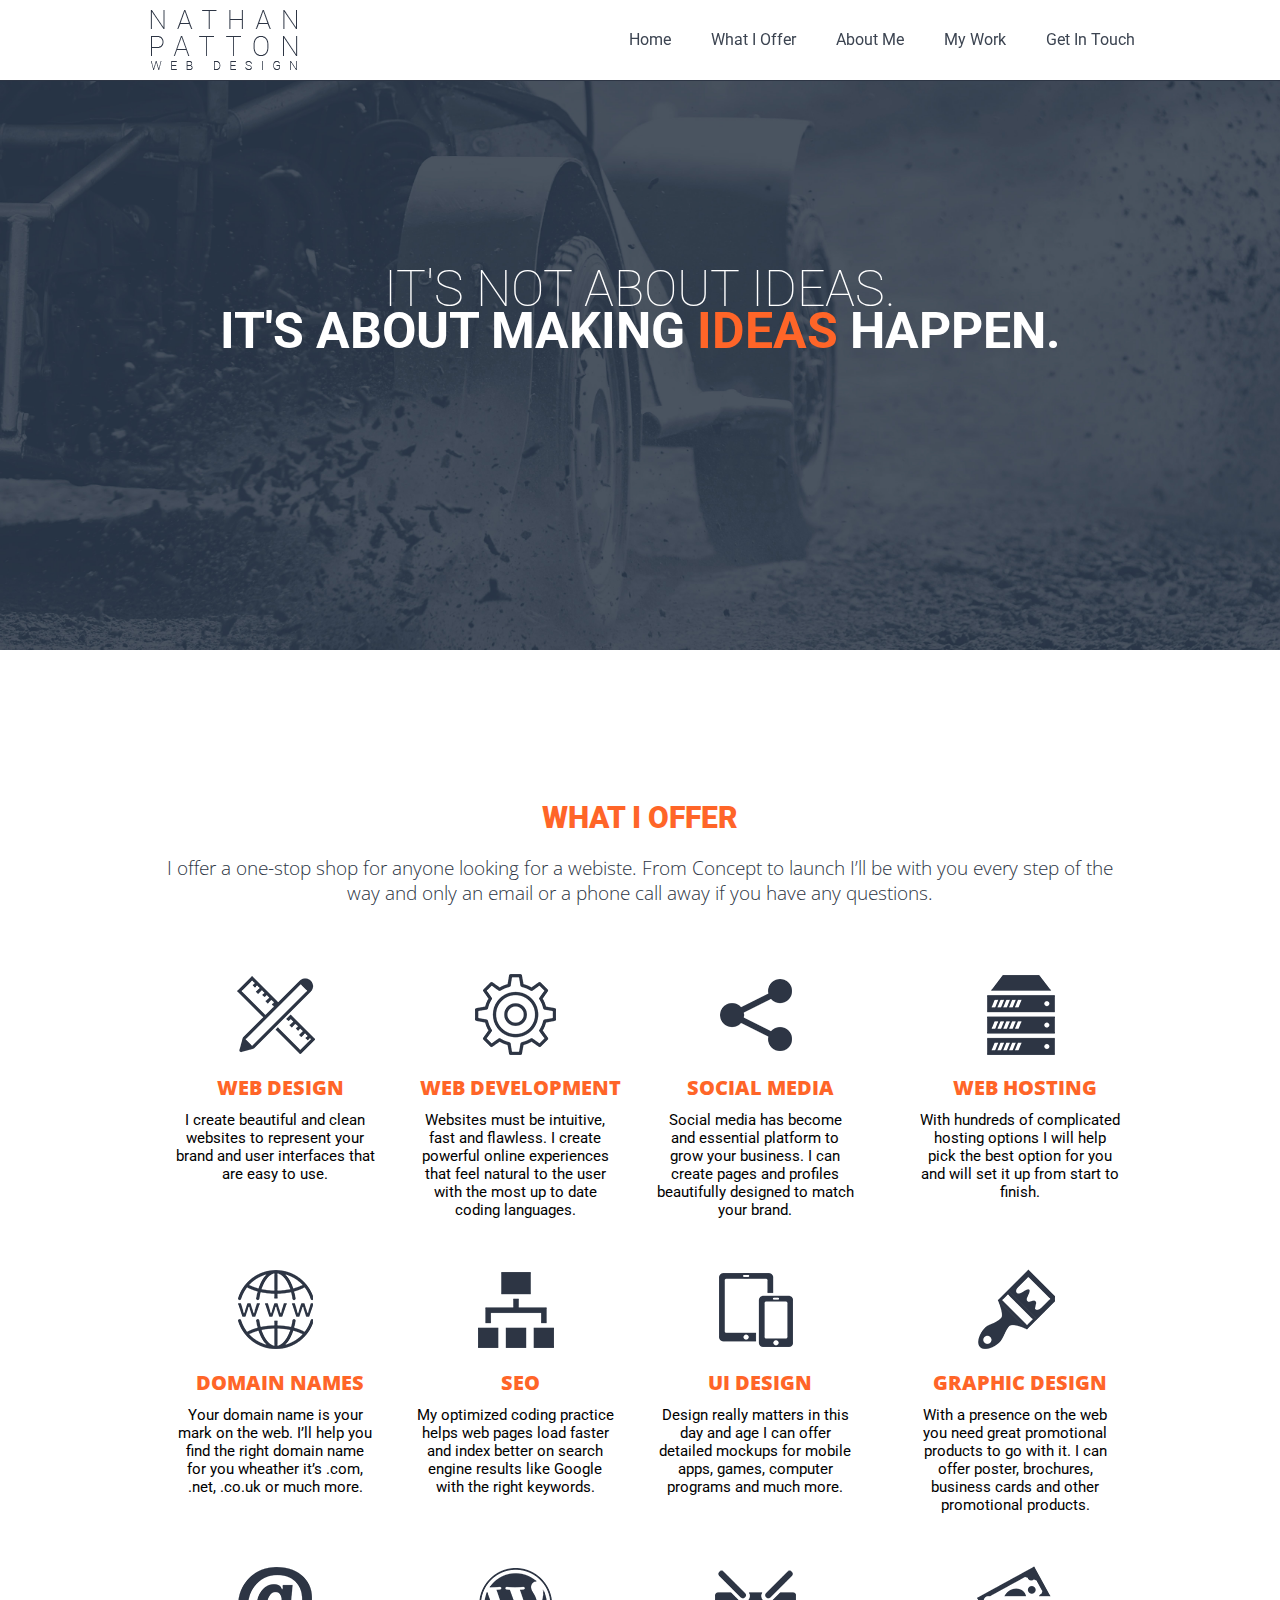
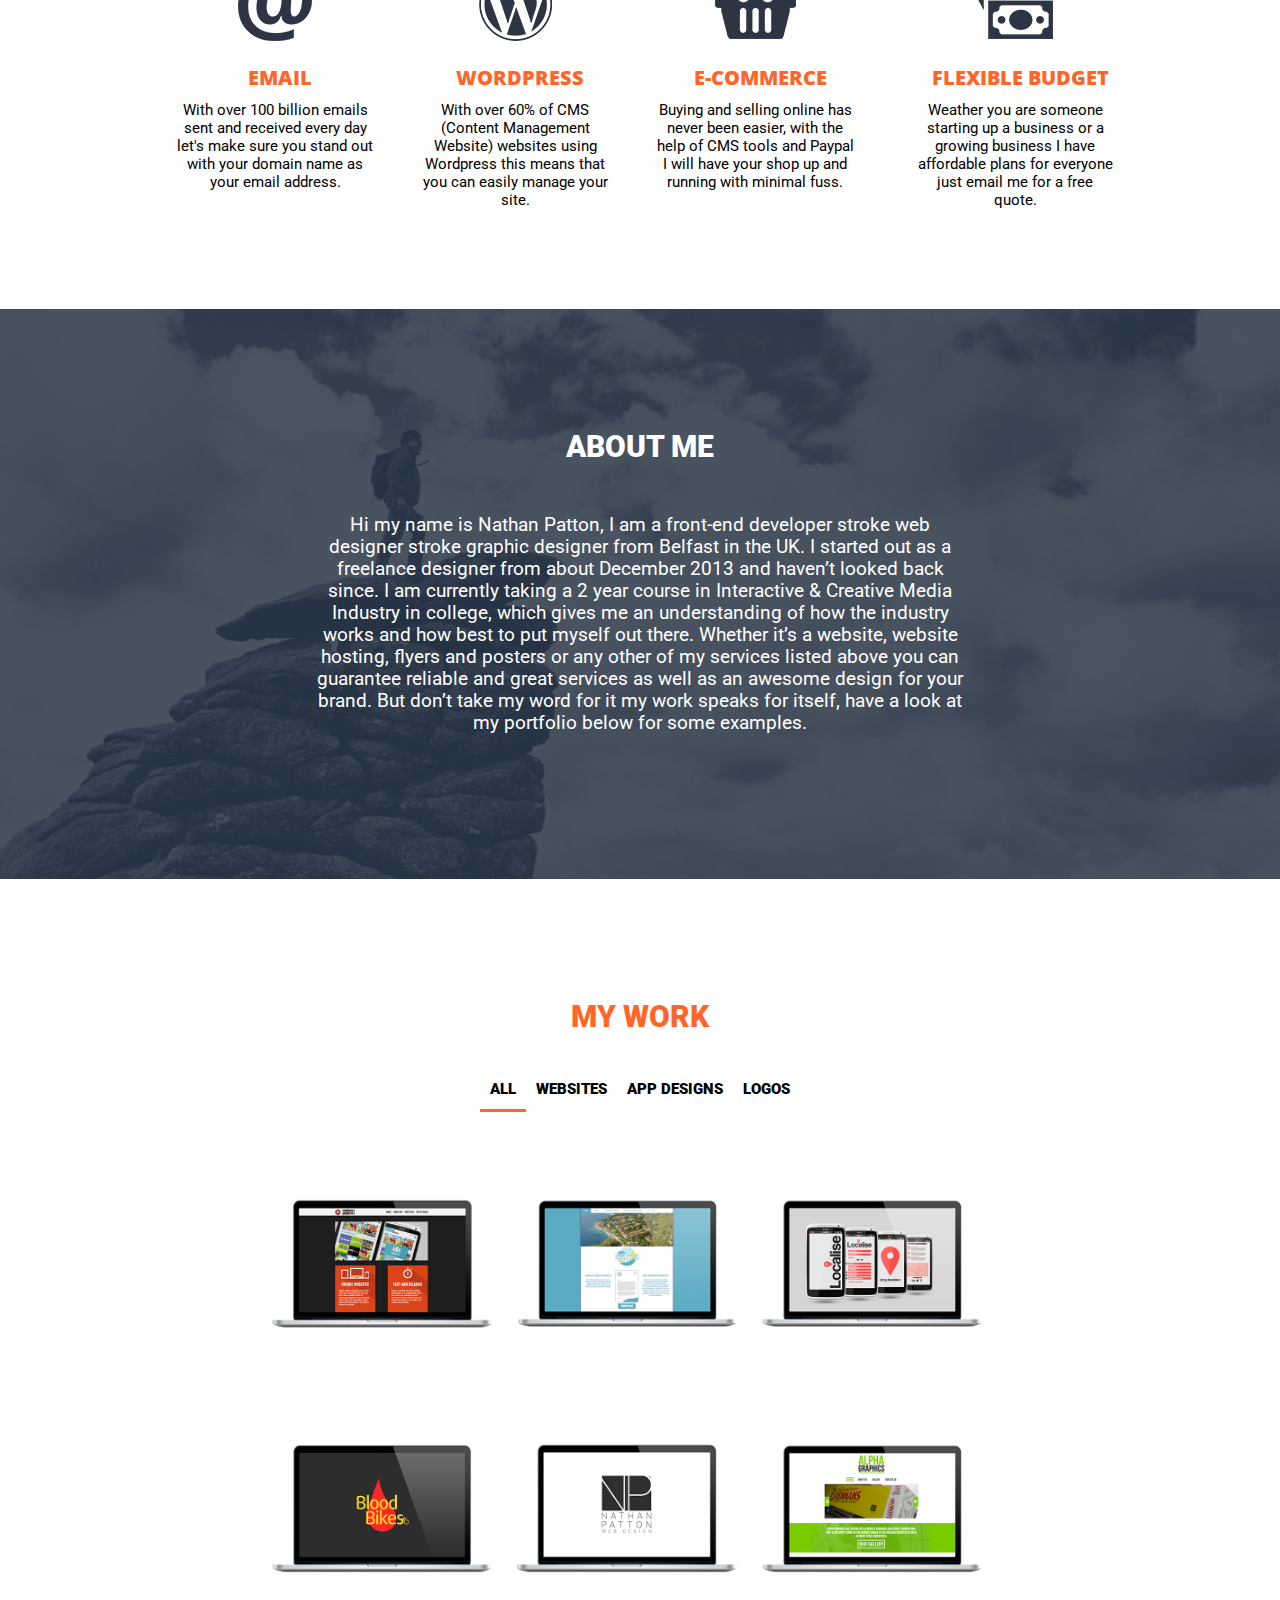
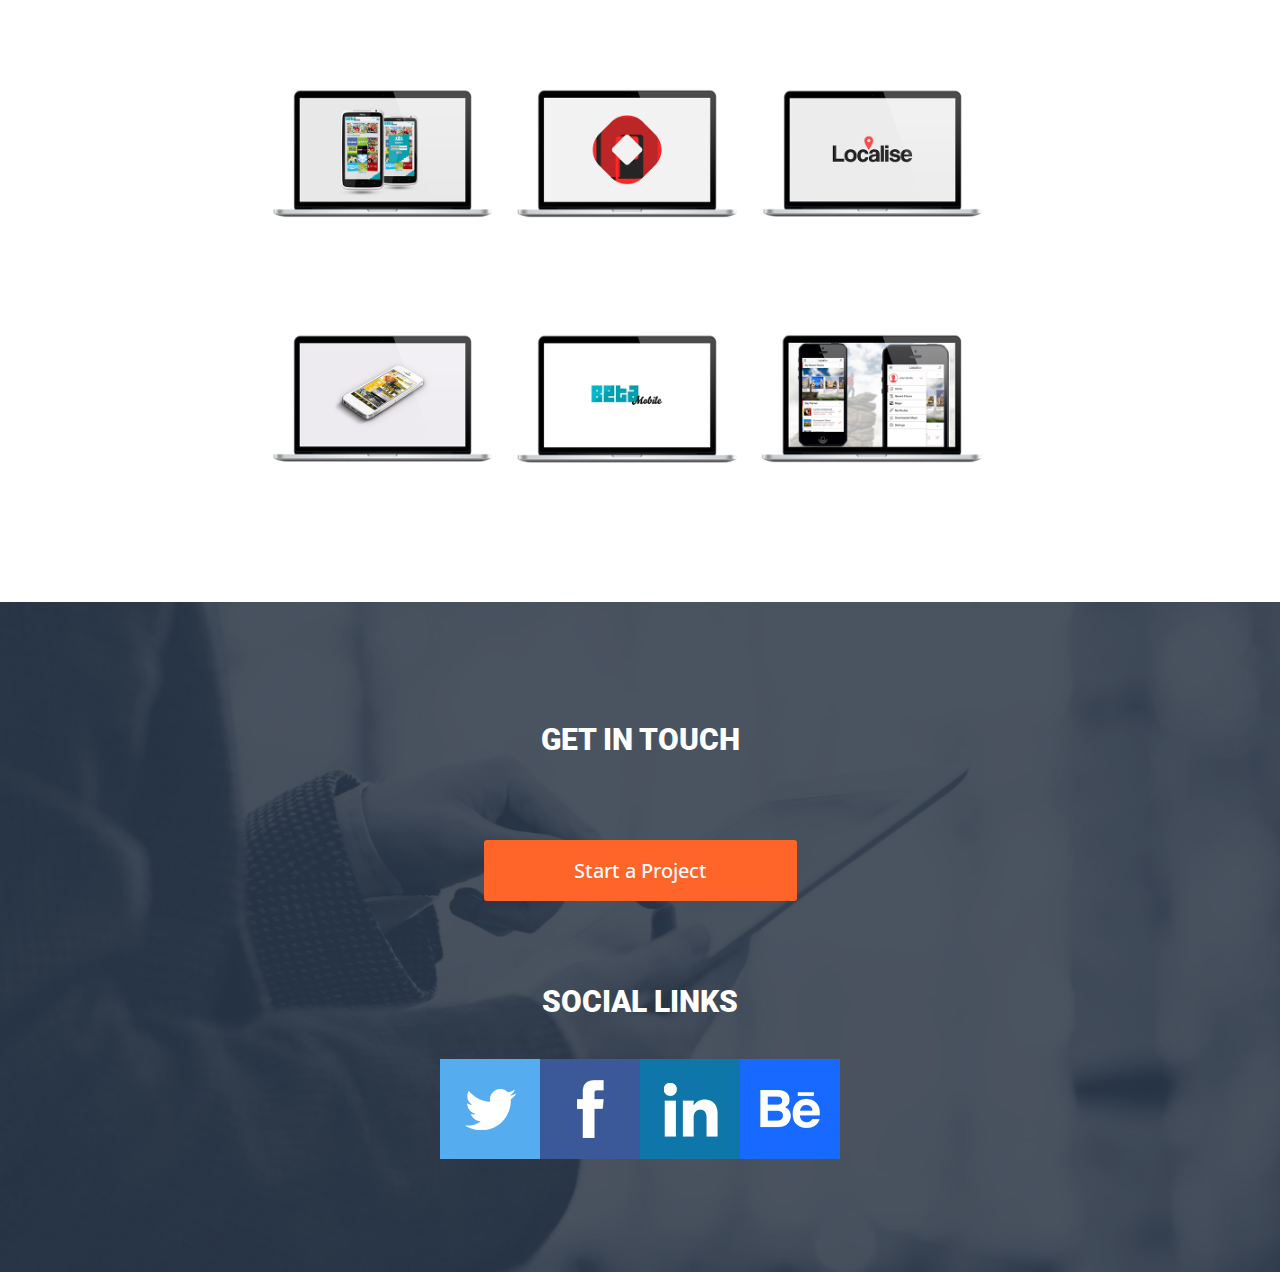
<file: index.html>
<!doctype html>
<html>

	<head>
		<meta charset="UTF-8">
		<title>Nathan Patton Web Design - Websites, Apps, Design and much more services on offer - Belfast, Northern Ireland</title>
		<meta name="description" content="I create beautiful and clean websites to represent your brand and user interfaces that are easy to use.  I also have a wide range of other services including: Web Hosting, Interface Design, Graphic Design, Social Media Pages and all from right here in Belfast, Northern Ireland.">
		<link href="css/style.css" rel="stylesheet" />
		<link href="css/gallery.css" rel="stylesheet" />
        <link rel="shortcut icon" href="images/favicon.ico"/>
        <link href='http://fonts.googleapis.com/css?family=Roboto:400,100,300,900,700' rel='stylesheet' type='text/css'>
        <link href='http://fonts.googleapis.com/css?family=Open+Sans:400,300,800,700' rel='stylesheet' type='text/css'>
		<script type="text/javascript" src="js/jquery.js"></script>
		<script type="text/javascript" src="js/jquery.isotope.min.js"></script>
    	<script type="text/javascript" src="fancybox/jquery.mousewheel-3.0.4.pack.js"></script>
		<script type="text/javascript" src="fancybox/jquery.fancybox-1.3.4.pack.js"></script>
		<link rel="stylesheet" type="text/css" href="fancybox/jquery.fancybox-1.3.4.css" media="screen" />
		<meta name="msvalidate.01" content="4D36F2BFAC18C17A5416A53CD976D610" />
		<meta name="google-site-verification" content="10gQn0B9PAwC0ETy6qpIjrnHiIbNvYqw4LPL_ZyS9X4" />
	</head>
	
	<body>		
			
		<section id="nav">
		
			<div id="logo">
				<img src="images/logo.png" width="148px" height="60px" alt="" draggable="false">
			</div><!--Logo-->
			
			<nav class="main-nav">
				<ul>
					<li><a href="#feature">Home</a></li> 
					<li><a href="#offer">What I Offer</a></li> 
					<li><a href="#about">About Me</a></li> 
					<li><a href="#work">My Work</a></li> 
					<li><a href="#contact">Get In Touch</a></li> 
				</ul>
			</nav>
		</section><!--Nav-->
		
		<section id="feature">
			<h1 class="line1">It's not about ideas.</h1>
			<h1 class="line2">It's about making <span class="ideas">ideas</span> happen.</h1>			
		</section><!--Feature-->
		
		<div id="container">
		
			<section id="offer">
				<h1 class="title">What I Offer</h1>
				<h3 class="subtext">I offer a one-stop shop for anyone looking for a webiste.  From Concept to launch I’ll be with you every step of the way and only an email or a phone call away if you have any questions.</h3>

				<div id="web-design">
					<img src="images/icons/web-design.png" width="81px" height="81px">
					<h3 class="service">Web Design</h3>
					<h4 class="description">I create beautiful and clean websites to represent your brand and user interfaces that are easy to use. </h4>
				</div><!--Web Design-->
				
				<div id="web-development">
					<img src="images/icons/web-development.png" width="81px" height="81px">
					<h3 class="service">Web Development</h3>
					<h4 class="description">Websites must be intuitive, fast and flawless. I create powerful online experiences that feel natural to the user with the most up to date coding languages.</h4>
				</div><!--Web Development-->

				<div id="social-media">
					<img src="images/icons/social-media.png" width="81px" height="81px">
					<h3 class="service">Social Media</h3>
					<h4 class="description">Social media has become and essential platform to grow your business.  I can create pages and profiles beautifully designed to match your brand.</h4>
				</div><!--Social Media-->
				
				<div id="web-hosting">
					<img src="images/icons/web-hosting.png" width="81px" height="81px">
					<h3 class="service">Web Hosting</h3>
					<h4 class="description">With hundreds of complicated hosting options I will help pick the best option for you and will set it up from start to finish. </h4>
				</div><!--Web Hosting-->	
							
				<div id="domain-names">
					<img src="images/icons/domain-names.png" width="81px" height="81px">
					<h3 class="service">Domain Names</h3>
					<h4 class="description">Your domain name is your mark on the web. I’ll help you find the right domain name for you wheather it’s .com, .net, .co.uk or much more.</h4>
				</div><!--Domain Names-->	
				
				<div id="seo">
					<img src="images/icons/seo.png" width="81px" height="81px">
					<h3 class="service">SEO</h3>
					<h4 class="description">My optimized coding practice helps web pages load faster and index better on search engine results like Google with the right keywords.</h4>
				</div><!--SEO-->				

				<div id="interface-design">
					<img src="images/icons/interface-design.png" width="81px" height="81px">
					<h3 class="service">UI Design</h3>
					<h4 class="description">Design really matters in this day and age I can offer detailed mockups for mobile apps, games, computer programs and much more. </h4>
				</div><!--Interface Design-->				
							
				<div id="graphic-design">
					<img src="images/icons/graphic-design.png" width="81px" height="81px">
					<h3 class="service">Graphic Design</h3>
					<h4 class="description">With a presence on the web you need great promotional products to go with it.  I can offer poster, brochures, business cards and other promotional products.</h4>
				</div><!--Graphic Design-->				

				<div id="email">
					<img src="images/icons/email.png" width="81px" height="81px">
					<h3 class="service">Email</h3>
					<h4 class="description">With over 100 billion emails sent and received every day let's make sure you stand out with your domain name as your email address. </h4>
				</div><!--Email-->				

				<div id="wordpress">
					<img src="images/icons/wordpress.png" width="81px" height="81px">
					<h3 class="service">Wordpress</h3>
					<h4 class="description">With over 60% of CMS (Content Management Website) websites using Wordpress this means that you can easily manage your site.</h4>
				</div><!--Wordpress-->				
				
				<div id="e-commerce">
					<img src="images/icons/e-commerce.png" width="81px" height="81px">
					<h3 class="service">E-Commerce</h3>
					<h4 class="description">Buying and selling online has never been easier, with the help of CMS tools and Paypal I will have your shop up and running with minimal fuss. </h4>
				</div><!--E-Commerce-->				

				<div id="budget">
					<img src="images/icons/budget.png" width="81px" height="81px">
					<h3 class="service">Flexible Budget</h3>
					<h4 class="description">Weather you are someone starting up a business or a growing business I have affordable plans for everyone just email me for a free quote.</h4>
				</div><!--Email-->				

			</section><!--What We Offer-->
			
		</div><!--Container-->
			
			
			<section id="about">
				<h1 class="title2">About Me</h1>
				<h3 class="subtext2">Hi my name is Nathan Patton, I am a front-end developer stroke web 
designer stroke graphic designer from Belfast in the UK.  I started out as a freelance designer from about December 2013 and haven’t looked back since.  I am currently taking a 2 year course in Interactive & Creative Media Industry in college, which gives me an understanding of how the industry works and how best to put myself out there.  Whether it’s a website, website hosting, flyers and posters or any other of my services listed above you can guarantee reliable and great services as well as an awesome design for your brand.  But don’t take my word for it my work speaks for itself, have a look at my portfolio below for some examples.</h3>
			</section><!--About Me-->
			
		<div id="container">			
			
			<section id="work">
				<h1 class="title">My Work</h1>
			</section><!--My Work-->
			
			
			
			<nav class="primary clearfix">
			    <ul>
			        <li><a href="#" class="selected" data-filter="*">All</a></li>
			        <li><a href="#" data-filter=".web">Websites</a></li>
			        <li><a href="#" data-filter=".app">App Designs</a></li>
			        <li><a href="#" data-filter=".logo">Logos</a></li>
			    </ul>
			</nav>
			
			<section class="main">
			     
			    <div class="portfolio">
			         			 
			        <article class="entry web">
			            <a rel="gallery1" class="fancybox" href="images/portfolio/personal.png">
			            <img src="images/portfolio/personal.png" alt="">
			            <span class="magnifier"></span>
			            </a>
			        </article>
			 
			        <article class="entry web">
			            <a rel="gallery1" class="fancybox" href="images/portfolio/lykia.png">
			            <img src="images/portfolio/lykia.png" alt="">
			            <span class="magnifier"></span>
			            </a>
			        </article>
			 
			        <article class="entry app">
			            <a rel="gallery1" class="fancybox" id="" href="images/portfolio/localise-app.png">
			            <img src="images/portfolio/localise-app.png" alt="">
			            <span class="magnifier"></span>
			            </a>
			        </article>
			 
			        <article class="entry logo">
			            <a rel="gallery1" class="fancybox" href="images/portfolio/blood-bikes.png">
			            <img src="images/portfolio/blood-bikes.png" alt="">
			            <span class="magnifier"></span>
			            </a>
			        </article>
			 
			        <article class="entry logo">
			            <a rel="gallery1" class="fancybox" title="My Personal Logo" href="images/portfolio/large/personal-logo_b.jpg">
			            <img src="images/portfolio/personal-logo.png" alt="">
			            <span class="magnifier"></span>
			            </a>
			        </article>
			 
			        <article class="entry web">
			            <a rel="gallery1" class="fancybox" title="Alpha Graphics is a livery and signage company based in Northern Ireland" href="images/portfolio/large/alpha-graphics_b.jpg">
			            <img src="images/portfolio/alpha-graphics.png" alt="">
			            <span class="magnifier"></span>
			            </a>
			        </article>
			 
			        <article class="entry app">
			            <a rel="gallery1" class="fancybox" href="images/portfolio/beta-app.png">
			            <img src="images/portfolio/beta-app.png" alt="">
			            <span class="magnifier"></span>
			            </a>
			        </article> 
			            
			        <article class="entry logo">
			            <a rel="gallery1" class="fancybox" href="images/portfolio/persoanl-logo-old.png">
			            <img src="images/portfolio/personal-logo-old.png" alt="">
			            <span class="magnifier"></span>
			            </a>
			        </article>
			 
			        <article class="entry logo">
			            <a drel="gallery1" class="fancybox" href="images/portfolio/localise.png">
			            <img src="images/portfolio/localise.png" alt="">
			            <span class="magnifier"></span>
			            </a>
			        </article>
			 
			        <article class="entry app">
			            <a rel="gallery1" class="fancybox" href="images/portfolio/247.png">
			            <img src="images/portfolio/247.png" alt="">
			            <span class="magnifier"></span>
			            </a>
			        </article>
			 
			        <article class="entry logo">
			            <a rel="gallery1" class="fancybox" href="images/portfolio/beta.png">
			            <img src="images/portfolio/beta.png" alt="">
			            <span class="magnifier"></span>
			            </a>
			        </article>  
			        
			        <article class="entry app">
			            <a rel="gallery1" class="fancybox" title="Localise App Concept Remake" href="images/portfolio/large/localise-remake_b.jpg">
			            <img src="images/portfolio/localise-remake.png" alt="">
			            <span class="magnifier"></span>
			            </a>
			        </article>  
			 
			 
			    </div><!--Portfolio-->
			 
			</section><!--Main-->
			
		</div><!--Container End-->
			
			<section id="contact">
			
				<h1 class="title2">Get In Touch</h1>
			
				<form>					
					<p class="submit">
						<a href="mailto:info@nathanpatton.co.uk">Start a Project</a>
					</p><!--Submit-->
				</form>
			
				<h1 class="title2-social">Social Links</h1>

			
				<section id="social">
				

					<div class="twitter">
						<a class="social" target="_blank" href="https://twitter.com/NathanPatton2"><img src="images/twitter.png"></a>
					</div>
					
					<div class="facebook">
						<a class="social" target="_blank" href="https://www.facebook.com/NathanRPatton"><img src="images/facebook.png"></a>
					</div>
					
					<div class="linkedin">
						<a class="social" target="_blank" href="https://www.linkedin.com/profile/view?id=245500008&trk=nav_responsive_tab_profile_pic"><img src="images/linkedin.png"></a>
					</div>
					
					<div class="behance">
						<a class="social" target="_blank" href="https://www.behance.net/nathanpatton"><img src="images/behance.png"></a>
					</div>
					

				</section><!--Social Links-->
	
			
			</section><!--Contact-->
			
			
		<div id="container">	
			

		</div><!--Container-->
		
		
		<script>
				$(".fancybox")
		    .attr('rel', 'gallery')
		    .fancybox({
		        padding : 0
		    });
    	</script><!--Fancybox-->
		<script>
			var $container = $('.portfolio');
$container.isotope({
    filter: '*',
    animationOptions: {
        duration: 750,
        easing: 'linear',
        queue: false,
    }
});
 
$('nav.primary ul a').click(function(){
    var selector = $(this).attr('data-filter');
    $container.isotope({
        filter: selector,
        animationOptions: {
            duration: 750,
            easing: 'linear',
            queue: false,
        }
    });
  return false;
});
 
var $optionSets = $('nav.primary ul'),
       $optionLinks = $optionSets.find('a');
  
       $optionLinks.click(function(){
          var $this = $(this);
      // don't proceed if already selected
      if ( $this.hasClass('selected') ) {
          return false;
      }
   var $optionSet = $this.parents('nav.primary ul');
   $optionSet.find('.selected').removeClass('selected');
   $this.addClass('selected'); 
});
		</script><!--Filterable Gallery-->
		<script>
			$(function() {
			  $('a[href*=#]:not([href=#])').click(function() {
			    if (location.pathname.replace(/^\//,'') == this.pathname.replace(/^\//,'') && location.hostname == this.hostname) {
			      var target = $(this.hash);
			      target = target.length ? target : $('[name=' + this.hash.slice(1) +']');
			      if (target.length) {
			        $('html,body').animate({
			          scrollTop: target.offset().top
			        }, 1000);
			        return false;
			      }
			    }
			  });
			});
		</script><!--Smooth Scroll-->
		
		<script>
		$(document).ready(function() {
		 $('.fancybox').fancybox({
		  beforeShow : function(){
		   this.title =  this.title + " - " + $(this.element).data("caption");
		  }
		 });
		}); // ready

		</script>

		



	</body>
	
</html>
</file>
<file: css/style.css>
body {
	width:100%;
	height:100%;
	padding:0px;
	margin:0px;
	overflow-y: active;
	-webkit-font-smoothing: antialiased;
	-moz-font-smoothing: antialiased;
	-o-font-smoothing: antialiased;
	font-smoothing: antialiased;
}

#container {
	width: 960px;
	font-family: sans-serif;
	margin-left:auto;
	margin-right:auto;
	padding-top: 150px;
}

#logo {
	float: left;
	margin-left: 150px;
	padding-top: 10px;
}

#nav {
	height: 80px;
	width: 100%;
	background-color: white;
	box-shadow: 0px 1px 0px #2d3544;
	position: fixed;
	z-index: 999;		
}

nav.main-nav {
	margin-right: 130px;
	float: right;
	font-family: 'Roboto', sans-serif;
	-webkit-font-smoothing: antialiased;
	-moz-font-smoothing: antialiased;
	-o-font-smoothing: antialiased;
}

nav.main-nav ul {
	list-style-type: none;
	margin: 0 auto;
	display: inline-block;
}

nav.main-nav ul li {
	float: left;
	padding: 30px 0px 0px 10px;
}

nav.main-nav ul li a {
	text-decoration: none;
	color: #3c4451;
	padding: 7px 15px;							
	
}

nav.main-nav ul li a:hover {
	color: white;
	background-color: #ff6528;
	border-radius: 3px;
	-webkit-font-smoothing: antialiased;
	-moz-font-smoothing: antialiased;
	-o-font-smoothing: antialiased;	
}

nav.main-nav ul li a.current {
	color: white;
	background-color: #ff6528;
	border-radius: 3px;	
}


/************************************/
/*! Home */
/************************************/

#feature {
	width: 100%;
	height: 650px;
	background-image: url(../images/background.jpg);
	background-repeat: no-repeat;
	background-size: cover;
	background-position: center center;
	font-family: 'Roboto', sans-serif;
	margin: 0 auto;
	float: left;
	-webkit-font-smoothing: antialiased;
	cursor: default;		
}

.line1 {
	color: white;
	margin-top: 260px;
	text-align: center;
	font-weight: 100;
	text-transform: uppercase;
	font-size: 50px;
}

.line2 {
	color: white;
	text-align: center;
	font-weight: bold;
	text-transform: uppercase;
	font-size: 50px;
	margin-top: -50px;
}

.ideas {
	color: #ff6528;
}

#offer {
	cursor: default;
	width: 960px;
	float: left;
	margin-top: 50px;
	padding-top: 80px;
	text-align: center;
}

.title {
	text-align: center;
	font-family: 'Roboto', sans-serif;
	font-weight: 900;
	font-size: 30px;
	text-transform: uppercase;
	color: #ff6528;	
	-webkit-font-smoothing: antialiased;
	-moz-font-smoothing: antialiased;
	-o-font-smoothing: antialiased;
}

.subtext {
	font-family: 'Open Sans', sans-serif;
	font-weight: 300;
	color: #2d3544;
}

/************************************/
/*! Web Services */
/************************************/


#web-design {
	margin-top: 50px;
	width: 200px;
	float: left;
	margin-left: 15px;
}

.service {
	font-family: 'Open Sans', sans-serif;
	font-weight: 800;
	text-transform: uppercase;
	-webkit-font-smoothing: antialiased;
	color: #ff6528;
	font-size: 20px;
	margin-top: 15px;
	width: 210px;
}

.description {
	font-family: 'Roboto', sans-serif;
	font-size: 15px;
	font-weight: 400;
	margin-top: -10px;
}

#web-development {
	margin-top: 50px;
	margin-left: 40px;
	width: 200px;
	float: left;
}

#social-media {
	margin-top: 50px;
	margin-left: 40px;
	width: 200px;
	float: left;
}

#web-hosting {
	margin-top: 50px;
	margin-left: 40px;
	width: 200px;
	float: right;
}

#domain-names {
	margin-top: 30px;
	margin-left: 15px;
	width: 200px;
	float: left;
	clear: both;
}

#seo {
	margin-top: 30px;
	margin-left: 40px;
	width: 200px;
	float: left;
}

#interface-design {
	margin-top: 30px;
	margin-left: 40px;
	width: 200px;
	float: left;
}

#graphic-design {
	margin-top: 30px;
	margin-left: 60px;
	width: 200px;
	float: left;
}

#email {
	margin-top: 30px;
	margin-left: 15px;
	width: 200px;
	float: left;
}

#wordpress {
	margin-top: 30px;
	margin-left: 40px;
	width: 200px;
	float: left;
}

#e-commerce {
	margin-top: 30px;
	margin-left: 40px;
	width: 200px;
	float: left;
}

#budget {
	margin-top: 30px;
	margin-left: 60px;
	width: 200px;
	float: left;
}



/************************************/
/*! About Us */
/************************************/

#about {
	width: 100%;
	height: 500px;
	background-image: url(../images/background2.jpg);
	background-repeat: no-repeat;
	background-size: cover;
	background-position: center center;
	margin: 0 auto;
	float: left;
	margin-top: 80px;
	padding-top: 70px;
	cursor: default;
}

.title2 {
	margin-top: 50px;
	text-align: center;
	font-family: 'Roboto', sans-serif;
	font-weight: 900;
	font-size: 30px;
	text-transform: uppercase;
	color: white;	
	-webkit-font-smoothing: antialiased;
	-moz-font-smoothing: antialiased;
	-o-font-smoothing: antialiased;
}

.subtext2 {
	margin-top: 50px;
	width: 650px;
	text-align: center;
	font-family: 'Roboto', sans-serif;
	font-weight: 400;
	color: white;
	margin-left: auto;
	margin-right: auto;
	-webkit-font-smoothing: antialiased;
	-moz-font-smoothing: antialiased;
	-o-font-smoothing: antialiased;
}

/************************************/
/*! My Work */
/************************************/


#work {
	width: 960px;
	float: left;
	text-align: center;
	margin-top: 40px;
	padding-top: 60px;
	cursor: default;	
}

/************************************/
/*! Contact Me */
/************************************/

#contact {
	width: 100%;
	height: 600px;
	background-image: url(../images/background3.jpg);
	background-repeat: no-repeat;
	background-size: cover;
	background-position: center center;
	margin: 0 auto;
	float: left;
	margin-top: 80px;
	padding-top: 70px;
	cursor: default;
}


/************************************/
/*! Contact Form */
/************************************/

form {
	width: 960px;
	margin-left: auto;
	margin-right: auto;
	text-align: center;
	font-family: 'Open Sans', sans-serif;
	font-weight: 500;
	-webkit-font-smoothing: antialiased;
	-moz-font-smoothing: antialiased;
	-o-font-smoothing: antialiased;
	margin-top: 100px;
}

input, textarea {
	padding: 10px;
	border: 1px solid #2d3544;
	width: 500px;
	border-radius: 3px;
	color: #999999;
	box-shadow: none;
	font-size: 15px;
	font-family: 'Open Sans', sans-serif;	
}

textarea {
	max-width: 500px;
	max-height: 300px;
	height: 300px;
	line-height: 18px;	
}

input:hover, textarea:hover,
input:focus, textarea:focus {
}


.submit a {
	width: 500px;
	background-color: #ff6528;
	color: white;
	padding: 17px 90px 17px 90px;
	border-radius: 3px;
	box-shadow: none;
	font-size: 20px;
	font-family: 'Open Sans', sans-serif;
	text-decoration: none;
}

.submit a:hover {
	background-color: #ff5a19;
	cursor: pointer;
}


/************************************/
/*! Social Links */
/************************************/

.title2-social {
	margin-top: 100px;
	text-align: center;
	font-family: 'Roboto', sans-serif;
	font-weight: 900;
	font-size: 30px;
	text-transform: uppercase;
	-webkit-font-smoothing: antialiased;
	color: white;	
}

#social {
	width: 400px;
	margin-top: 40px;
	margin-left: auto;
	margin-right: auto;
	text-align: center;
	background-color: black;
}

.twitter {
	float: left;
	
}

.twitter:hover {
	-webkit-transform: scale(1.2);
	-moz-transform: scale(1.2);
	-o-transform: scale(1.2);	
}

.facebook {
	float: left;
}

.facebook:hover {
	-webkit-transform: scale(1.2);
	-moz-transform: scale(1.2);
	-o-transform: scale(1.2);	
}

.linkedin {
	float: left;
}

.linkedin:hover {
	-webkit-transform: scale(1.2);
	-moz-transform: scale(1.2);
	-o-transform: scale(1.2);	
}

.behance {
	float: left;
}

.behance:hover {
	-webkit-transform: scale(1.2);
	-moz-transform: scale(1.2);
	-o-transform: scale(1.2);	
}
</file>
<file: css/gallery.css>
::selection {color:white;background:#3c4451;}
::-moz-selection {color:white;background:#3c4451;}
::-o-selection {color:white;background:#3c4451;}

nav.primary {
    width:auto;
    margin:30px auto;
    display:table;
    margin-left: 280px;
}
 
nav.primary ul li  {
    float:left;
    list-style:none;
}
 
nav.primary ul li a {
    height:39px;
    display:block;
    font-size:15px;
    color:#000;
    padding:0 10px;
    text-decoration:none;
    line-height:39px;
	font-family: 'Roboto', sans-serif;
	font-weight: 900;
	text-transform: uppercase;    
}
 
nav.primary li a.selected {
    border-bottom: 3px solid #ff6528;
}

nav.primary li a:hover {
	color: #ff6528;
	-webkit-transition: color 0.5s;
	-moz-transition: color 0.5s;
	transition: color 0.5s;
	-o-transition: color 0.5s;
}
 
.main {
    padding:0;    
}
 
.entry {
    position:relative;
    float:left;
    margin:10px;
    cursor:pointer;
    width:225px;
    height:225px;
    padding:0;
}
 
.portfolio {
	margin: 0 auto; 
    margin-left: auto;
    margin-right: auto;
    padding-left: 100px;
}
 
.magnifier {
    background:rgba(255,101,41,0.66) url(../images/magnifier.png) no-repeat center;
    position:absolute;
    top:20px; /*CHANGE THIS TO CHANGE THE HOVER BOX SIZE*/
    left:0px;
    bottom:20px;
    right:0px;
    opacity:0;
    -webkit-transition:all .3s ease-in-out;
    -moz-transition:all .3s ease-in-out;
    -ms-transition:all .3s ease-in-out;
    -o-transition:all .3s ease-in-out;
    transition:all .3s ease-in-out;
}
.video-hover {
    background:rgba(255,101,41,0.66) url(../images/video.png) no-repeat center;
    position:absolute;
    top:10px;
    left:10px;
    bottom:10px;
    right:10px;
    opacity:0;
    -webkit-transition:all .3s ease-in-out;
    -moz-transition:all .3s ease-in-out;
    -ms-transition:all .3s ease-in-out;
    -o-transition:all .3s ease-in-out;
    transition:all .3s ease-in-out;
}
 
.entry:hover .video-hover,
.entry:hover .magnifier { opacity:1; }
 
img {
    max-width:100%;
}
 
.isotope-item {
  z-index: 2;
}
 
.isotope-hidden.isotope-item {
  pointer-events: none;
  z-index: 1;
}
 
.isotope,
.isotope .isotope-item {
-webkit-transition-duration: 0.8s;
   -moz-transition-duration: 0.8s;
        transition-duration: 0.8s;
}
 
.isotope {
-webkit-transition-property: height, width;
   -moz-transition-property: height, width;
        transition-property: height, width;
}
 
.isotope .isotope-item {
-webkit-transition-property: -webkit-transform, opacity;
   -moz-transition-property:    -moz-transform, opacity;
        transition-property:         transform, opacity;
}
</file>
